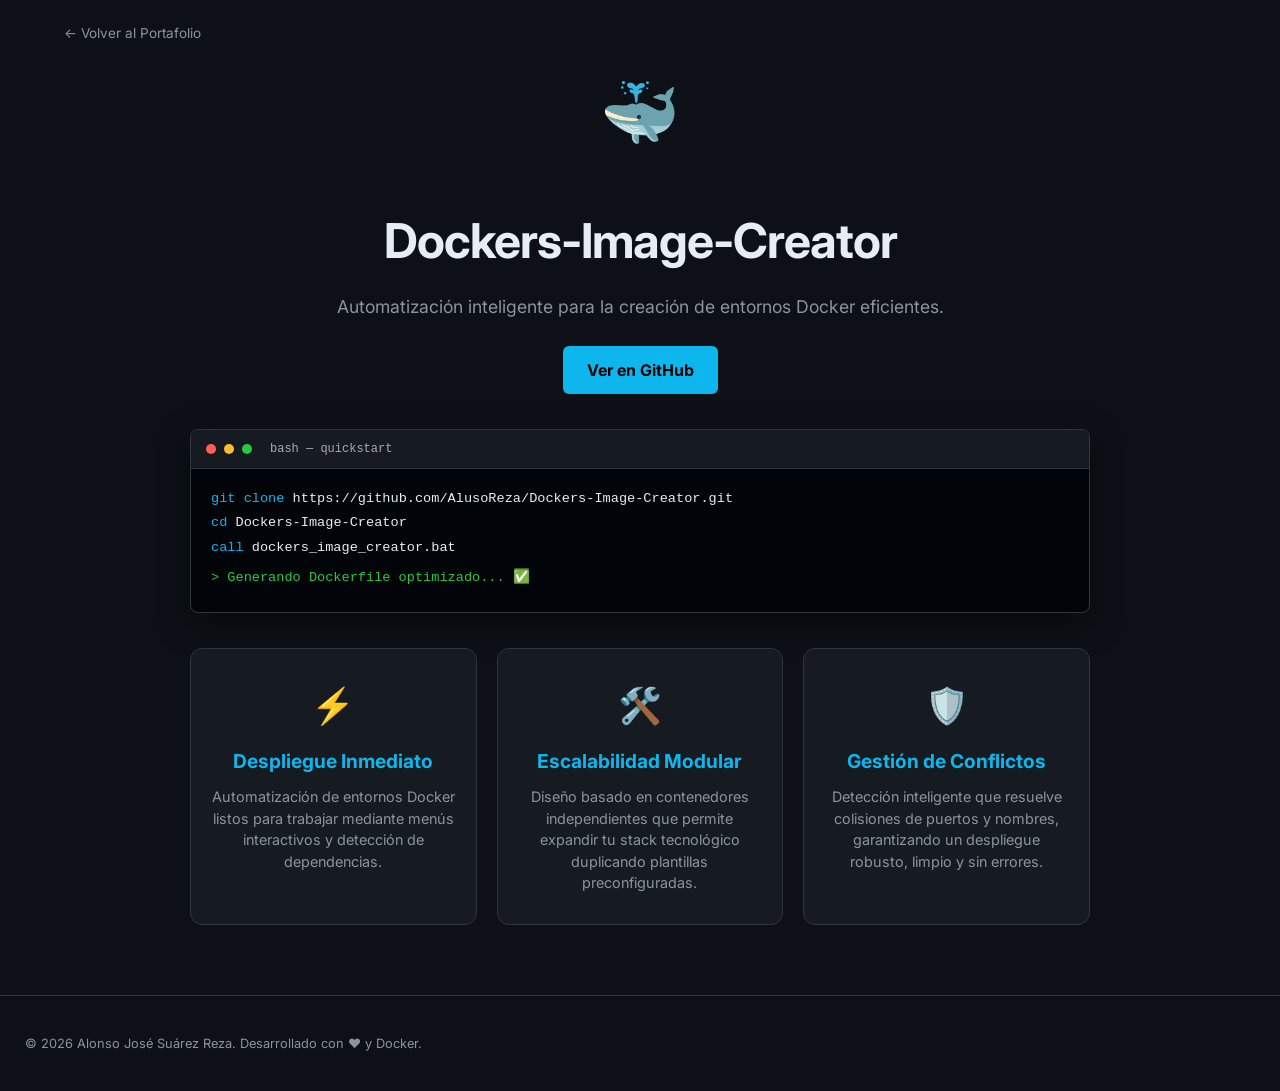
<file: docs/index.html>
<!DOCTYPE html>
<html lang="es">
<head>
    <meta charset="UTF-8">
    <meta name="viewport" content="width=device-width, initial-scale=1.0">
    <title>Dockers-Image-Creator | Por Alonso Reza</title>
    <link rel="stylesheet" href="css/style.css">
    <link href="https://fonts.googleapis.com/css2?family=Fira+Code:wght@400;500&family=Inter:wght@400;700&display=swap" rel="stylesheet">

    <link rel="icon" type="image/x-icon" href="assets/favicon.ico?v=1">

    <meta name="description" content="Herramienta basada en scripts para automatizar la creación, configuración y despliegue de imágenes Docker de forma eficiente.">
    <meta name="keywords" content="Docker, Automatización, Scripts, DevOps, Dockerfile, Containerization, Alonso Reza">
    <meta name="author" content="Alonso José Suárez Reza">

    <meta property="og:title" content="Dockers-Image-Creator - Automatización de Contenedores">
    <meta property="og:description" content="Optimiza tu flujo de trabajo con este generador de imágenes Docker basado en scripts. Ligero, rápido y funcional.">
    <meta property="og:image" content="https://alusoreza.github.io/Dockers-Image-Creator/static/img/preview.jpg"> <meta property="og:url" content="https://alusoreza.github.io/Dockers-Image-Creator/">
    <meta property="og:type" content="website">


</head>
<body>

    <header>
        <nav>
            <a href="https://alusoreza.github.io/" class="back-link">← Volver al Portafolio</a>
        </nav>
    </header>

    <main>
        <section class="hero">
            <div class="docker-logo">🐳</div>
            <h1>Dockers-Image-Creator</h1>
            <p class="subtitle">Automatización inteligente para la creación de entornos Docker eficientes.</p>
            <div class="cta-buttons">
                <a href="https://github.com/AlusoReza/Dockers-Image-Creator" class="btn-primary">Ver en GitHub</a>
            </div>
        </section>

        <section class="terminal-section">
            <div class="terminal-window">
                <div class="terminal-header">
                    <span class="dot red"></span>
                    <span class="dot yellow"></span>
                    <span class="dot green"></span>
                    <span class="terminal-title">bash — quickstart</span>
                </div>
                <div class="terminal-body">
                    <code><span class="cmd">git clone</span> https://github.com/AlusoReza/Dockers-Image-Creator.git</code>
                    <code><span class="cmd">cd</span> Dockers-Image-Creator</code>
                    <code><span class="cmd">call</span> dockers_image_creator.bat </code>
                    <code class="output"> > Generando Dockerfile optimizado... ✅</code>
                </div>
            </div>
        </section>

        <section class="features">
            <div class="feature-card">
                <div class="feature-icon">⚡</div>
                <h3>Despliegue Inmediato</h3>
                <p>Automatización de entornos Docker listos para trabajar mediante menús interactivos y detección de dependencias.</p>
            </div>
            
            <div class="feature-card">
                <div class="feature-icon">🛠️</div>
                <h3>Escalabilidad Modular</h3>
                <p>Diseño basado en contenedores independientes que permite expandir tu stack tecnológico duplicando plantillas preconfiguradas.</p>
            </div>
            
            <div class="feature-card">
                <div class="feature-icon">🛡️</div>
                <h3>Gestión de Conflictos</h3>
                <p>Detección inteligente que resuelve colisiones de puertos y nombres, garantizando un despliegue robusto, limpio y sin errores.</p>
            </div>
        </section>
    </main>

    <footer>
        <p>&copy; 2026 Alonso José Suárez Reza. Desarrollado con ❤️ y Docker.</p>
    </footer>

</body>
</html>
</file>
<file: docs/css/style.css>
:root {
    --bg-color: #0d1117;
    --card-bg: #161b22;
    --docker-blue: #0db7ed;
    --text-main: #e6edf3;
    --text-dim: #8b949e;
    --accent: #2f81f7;
    --border-color: #30363d;
}

body {
    margin: 0;
    font-family: 'Inter', -apple-system, BlinkMacSystemFont, sans-serif;
    background-color: var(--bg-color);
    color: var(--text-main);
    line-height: 1.5; /* Un poco más compacto */
}

/* Header más ajustado */
header { padding: 20px 5% 0 5%; }
.back-link { color: var(--text-dim); text-decoration: none; font-size: 0.85rem; transition: 0.3s; }
.back-link:hover { color: var(--docker-blue); }

main {
    max-width: 900px;
    margin: 0 auto;
    padding: 20px; /* Reducido de 40px */
    text-align: center;
}

/* Hero Section - Menos márgenes */
.hero h1 { font-size: 3rem; margin-bottom: 5px; letter-spacing: -1px; }
.subtitle { color: var(--text-dim); font-size: 1.1rem; margin-bottom: 25px; }
.docker-logo { font-size: 4rem; margin-bottom: 5px; display: inline-block; }

.btn-primary {
    background-color: var(--docker-blue);
    color: #000;
    padding: 12px 24px;
    border-radius: 6px;
    text-decoration: none;
    font-weight: bold;
    transition: 0.3s;
    display: inline-block;
}
.btn-primary:hover { background-color: #5ed4f7; transform: translateY(-2px); }

/* Terminal - Espaciado reducido */
.terminal-section { margin: 35px 0; } /* Bajado de 50px a 35px */
.terminal-window {
    background: #010409;
    border-radius: 8px;
    border: 1px solid var(--border-color);
    box-shadow: 0 10px 30px rgba(0,0,0,0.5);
    text-align: left;
    overflow: hidden;
}
.terminal-header { background: #161b22; padding: 10px 15px; display: flex; align-items: center; border-bottom: 1px solid var(--border-color); }
.dot { height: 10px; width: 10px; border-radius: 50%; margin-right: 8px; }
.red { background: #ff5f56; } .yellow { background: #ffbd2e; } .green { background: #27c93f; }
.terminal-title { color: #aaa; font-size: 0.75rem; margin-left: 10px; font-family: monospace; }

.terminal-body {
    padding: 20px;
    font-family: 'Fira Code', monospace;
    font-size: 0.85rem;
}
.terminal-body code { display: block; margin-bottom: 4px; }
.cmd { color: var(--docker-blue); }
.output { color: #27c93f; margin-top: 10px; }

/* Features Container - Más pegado a la terminal */
.features {
    display: grid;
    grid-template-columns: repeat(auto-fit, minmax(250px, 1fr));
    gap: 20px;
    margin-top: 30px; /* Bajado de 60px a 30px */
}

/* Feature Card - Recuperamos tu estilo de la imagen */
.feature-card {
    background: var(--card-bg);
    padding: 30px 20px;
    border-radius: 12px;
    border: 1px solid var(--border-color);
    text-align: center;
    display: flex;
    flex-direction: column;
    align-items: center;
    transition: 0.3s ease;
}
.feature-card:hover { border-color: var(--docker-blue); background-color: #1c2128; }

.feature-icon { font-size: 2.2rem; margin-bottom: 15px; display: block; }

.feature-card h3 { 
    color: var(--docker-blue); 
    margin-top: 0;
    margin-bottom: 10px;
    font-size: 1.2rem;
}

.feature-card p {
    margin: 0;
    font-size: 0.9rem;
    line-height: 1.5;
    color: var(--text-dim);
    max-width: 250px;
}

footer { 
    margin-top: 50px; /* Bajado de 100px a 50px */
    padding: 25px; 
    border-top: 1px solid var(--border-color);
    color: var(--text-dim); 
    font-size: 0.8rem; 
}
</file>
